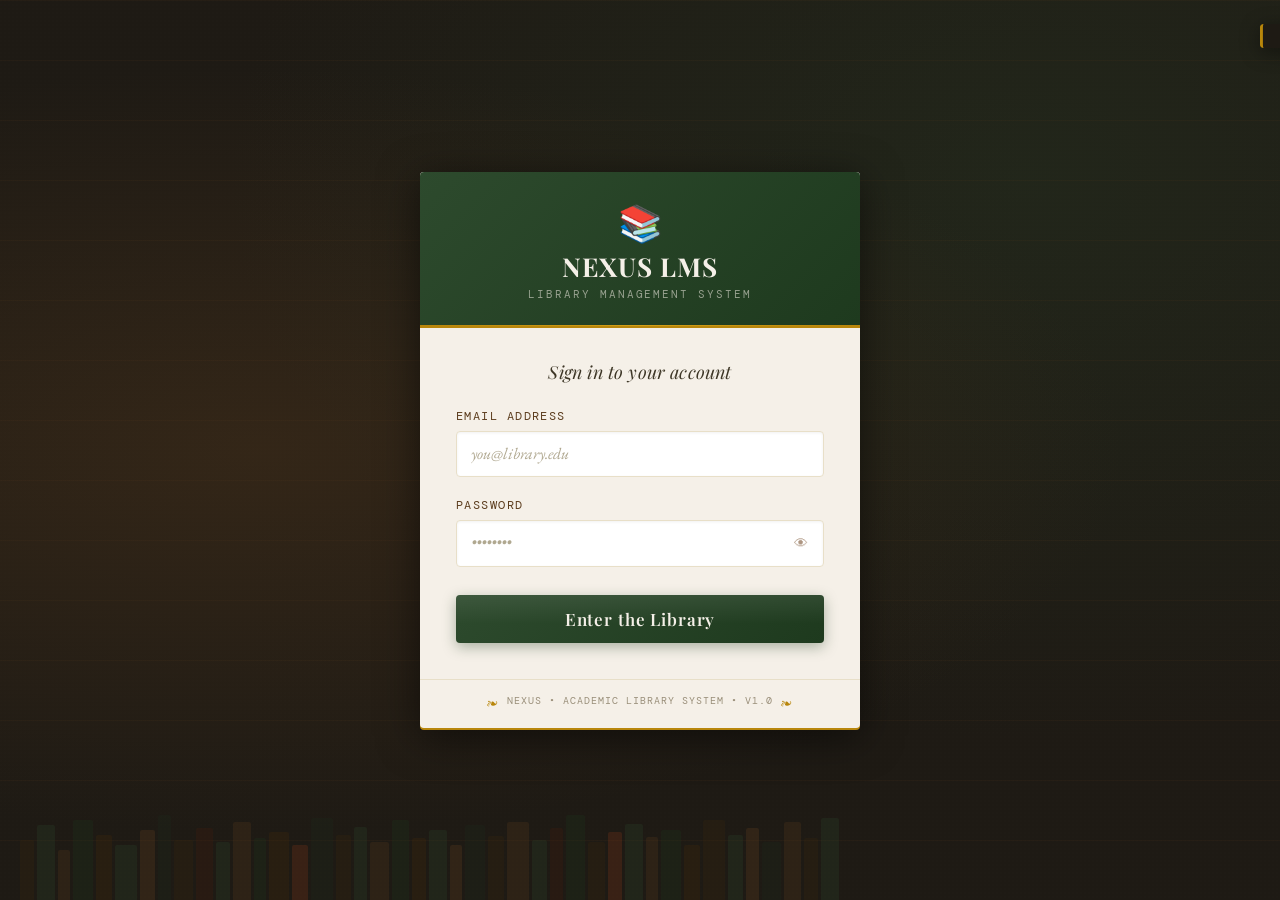
<file: frontend/index.html>
<!DOCTYPE html>
<html lang="en">
<head>
  <meta charset="UTF-8" />
  <meta name="viewport" content="width=device-width, initial-scale=1.0"/>
  <title>NEXUS LMS — Login</title>
  <link href="https://fonts.googleapis.com/css2?family=Playfair+Display:ital,wght@0,400;0,600;0,700;1,400&family=EB+Garamond:ital,wght@0,400;0,500;1,400&family=DM+Mono:wght@400;500&display=swap" rel="stylesheet"/>
  <link rel="stylesheet" href="css/style.css"/>
</head>
<body>

  <!-- Decorative book spines along the bottom -->
  <div class="spines" id="spines"></div>

  <div class="card">

    <!-- Header ribbon -->
    <div class="ribbon">
      <span class="logo-icon">📚</span>
      <div class="library-name">NEXUS LMS</div>
      <div class="library-sub">Library Management System</div>
    </div>

    <!-- Login form -->
    <div class="form-body">
      <p class="form-heading">Sign in to your account</p>

      <div class="field">
        <label for="email">Email Address</label>
        <input type="email" id="email" placeholder="you@library.edu" autocomplete="username"/>
        <span class="error-msg" id="emailError">Please enter a valid email address.</span>
      </div>

      <div class="field">
        <label for="password">Password</label>
        <div class="password-wrapper">
          <input type="password" id="password" placeholder="••••••••" autocomplete="current-password"/>
          <button class="toggle-pw" type="button" id="togglePw" title="Show/hide password">👁</button>
        </div>
        <span class="error-msg" id="passwordError">Password cannot be empty.</span>
      </div>

      <span class="error-msg" id="loginError"></span>

      <button class="btn-login" id="loginBtn" type="button">Enter the Library</button>
    </div>

    <!-- Footer -->
    <div class="card-footer">
      <span class="footer-ornament">❧</span>
      <span class="footer-text">NEXUS &bull; Academic Library System &bull; v1.0</span>
      <span class="footer-ornament">❧</span>
    </div>

  </div>

  <!-- Toast notification -->
  <div class="toast" id="toast"></div>

  <script src="js/auth.js"></script>
</body>
</html>
</file>
<file: frontend/css/style.css>
/* ─── Reset ───────────────────────────────────────────────── */
*, *::before, *::after { box-sizing: border-box; margin: 0; padding: 0; }

/* ─── Design Tokens ───────────────────────────────────────── */
:root {
  --cream:        #f5f0e8;
  --cream-dark:   #ede5d4;
  --parchment:    #e8dfc8;
  --ink:          #1e1a14;
  --ink-light:    #3d3626;
  --brown:        #5c3d1e;
  --brown-light:  #7a5230;
  --green:        #2d4a2d;
  --green-light:  #3d6b3d;
  --gold:         #b8860b;
  --gold-light:   #d4a017;
  --rust:         #8b3a1a;
  --shadow:       rgba(30, 26, 20, 0.18);
  --radius:       4px;
}

/* ─── Body & Background ───────────────────────────────────── */
body {
  min-height: 100vh;
  background-color: var(--ink);
  background-image:
    radial-gradient(ellipse at 20% 50%, rgba(92, 61, 30, 0.35) 0%, transparent 60%),
    radial-gradient(ellipse at 80% 20%, rgba(45, 74, 45, 0.25) 0%, transparent 55%),
    url("data:image/svg+xml,%3Csvg xmlns='http://www.w3.org/2000/svg' width='4' height='4'%3E%3Crect width='4' height='4' fill='%231e1a14'/%3E%3Ccircle cx='1' cy='1' r='0.4' fill='%23ffffff08'/%3E%3C/svg%3E");
  display: flex;
  align-items: center;
  justify-content: center;
  font-family: 'EB Garamond', Georgia, serif;
  overflow: hidden;
  position: relative;
}

/* Decorative horizontal shelf lines */
body::before {
  content: '';
  position: fixed;
  inset: 0;
  background-image: repeating-linear-gradient(
    0deg,
    transparent,
    transparent 59px,
    rgba(92, 61, 30, 0.12) 59px,
    rgba(92, 61, 30, 0.12) 60px
  );
  pointer-events: none;
  z-index: 0;
}

/* ─── Decorative Book Spines ──────────────────────────────── */
.spines {
  position: fixed;
  left: 0; right: 0; bottom: 0;
  height: 90px;
  display: flex;
  align-items: flex-end;
  gap: 3px;
  padding: 0 20px;
  z-index: 0;
  opacity: 0.25;
}

.spine {
  flex-shrink: 0;
  border-radius: 2px 2px 0 0;
  animation: spineRise 1.2s ease both;
}

@keyframes spineRise {
  from { transform: translateY(100%); opacity: 0; }
  to   { transform: translateY(0);    opacity: 1; }
}

/* ─── Card ────────────────────────────────────────────────── */
.card {
  position: relative;
  z-index: 1;
  width: 440px;
  background: var(--cream);
  border-radius: var(--radius);
  box-shadow:
    0 2px 0 var(--gold),
    0 8px 40px rgba(0, 0, 0, 0.55),
    inset 0 1px 0 rgba(255, 255, 255, 0.6);
  overflow: hidden;
  animation: cardIn 0.7s cubic-bezier(0.22, 1, 0.36, 1) both;
}

@keyframes cardIn {
  from { opacity: 0; transform: translateY(28px) scale(0.97); }
  to   { opacity: 1; transform: translateY(0)    scale(1);    }
}

/* ─── Ribbon Header ───────────────────────────────────────── */
.ribbon {
  background: var(--green);
  background-image: linear-gradient(135deg, var(--green) 0%, #1e3a1e 100%);
  padding: 28px 36px 24px;
  text-align: center;
  border-bottom: 3px solid var(--gold);
  position: relative;
}

.ribbon::after {
  content: '';
  position: absolute;
  bottom: -1px; left: 0; right: 0;
  height: 1px;
  background: linear-gradient(90deg, transparent, var(--gold-light), transparent);
}

.logo-icon {
  font-size: 36px;
  margin-bottom: 6px;
  display: block;
  animation: iconDrop 0.5s 0.3s cubic-bezier(0.22, 1, 0.36, 1) both;
}

@keyframes iconDrop {
  from { opacity: 0; transform: translateY(-12px); }
  to   { opacity: 1; transform: translateY(0); }
}

.library-name {
  font-family: 'Playfair Display', serif;
  font-size: 26px;
  font-weight: 700;
  color: var(--cream);
  letter-spacing: 0.04em;
  line-height: 1.1;
}

.library-sub {
  font-family: 'DM Mono', monospace;
  font-size: 11px;
  color: rgba(245, 240, 232, 0.55);
  letter-spacing: 0.18em;
  text-transform: uppercase;
  margin-top: 5px;
}

/* ─── Form Body ───────────────────────────────────────────── */
.form-body {
  padding: 32px 36px 36px;
}

.form-heading {
  font-family: 'Playfair Display', serif;
  font-size: 18px;
  font-weight: 400;
  font-style: italic;
  color: var(--ink-light);
  margin-bottom: 24px;
  text-align: center;
  letter-spacing: 0.01em;
}

.field {
  margin-bottom: 20px;
}

label {
  display: block;
  font-size: 12px;
  font-family: 'DM Mono', monospace;
  letter-spacing: 0.12em;
  text-transform: uppercase;
  color: var(--brown);
  margin-bottom: 7px;
}

/* ─── Inputs ──────────────────────────────────────────────── */
/*
  Fix: font-family is explicitly forced on all states including
  [type="text"] so toggling password visibility does not
  cause any visual shift in the text box appearance.
*/
input[type="email"],
input[type="password"],
input[type="text"] {
  width: 100%;
  padding: 11px 42px 11px 14px;
  font-family: 'EB Garamond', Georgia, serif;
  font-size: 16px;
  line-height: 1.4;
  color: var(--ink);
  background: #fff;
  border: 1.5px solid var(--parchment);
  border-radius: var(--radius);
  outline: none;
  transition: border-color 0.2s, box-shadow 0.2s;
  box-shadow: inset 0 1px 3px rgba(0, 0, 0, 0.06);
  /* Prevent any browser reflow on type change */
  -webkit-appearance: none;
  appearance: none;
}

input[type="email"]:focus,
input[type="password"]:focus,
input[type="text"]:focus {
  border-color: var(--green);
  box-shadow: 0 0 0 3px rgba(45, 74, 45, 0.12), inset 0 1px 3px rgba(0, 0, 0, 0.06);
}

input::placeholder {
  color: #b0a890;
  font-style: italic;
}

/* ─── Password Wrapper ────────────────────────────────────── */
.password-wrapper {
  position: relative;
}

.toggle-pw {
  position: absolute;
  right: 12px;
  top: 50%;
  transform: translateY(-50%);
  background: none;
  border: none;
  cursor: pointer;
  font-size: 14px;
  color: var(--brown-light);
  padding: 2px 4px;
  line-height: 1;
  opacity: 0.6;
  transition: opacity 0.15s;
  /* Keep button from affecting input layout */
  z-index: 1;
}

.toggle-pw:hover { opacity: 1; }

/* ─── Error Messages ──────────────────────────────────────── */
.error-msg {
  display: none;
  margin-top: 6px;
  font-size: 13px;
  color: var(--rust);
  font-style: italic;
}

.error-msg.visible,
.error-msg[style*="display: block"] {
  display: block;
}

/* ─── Login Button ────────────────────────────────────────── */
.btn-login {
  width: 100%;
  margin-top: 8px;
  padding: 13px;
  background: var(--green);
  background-image: linear-gradient(135deg, var(--green) 0%, #1e3a1e 100%);
  color: var(--cream);
  border: none;
  border-radius: var(--radius);
  font-family: 'Playfair Display', serif;
  font-size: 17px;
  font-weight: 600;
  letter-spacing: 0.05em;
  cursor: pointer;
  box-shadow: 0 4px 14px rgba(30, 58, 30, 0.35);
  transition: background-image 0.2s, transform 0.12s, box-shadow 0.15s;
  position: relative;
  overflow: hidden;
}

.btn-login::after {
  content: '';
  position: absolute;
  inset: 0;
  background: linear-gradient(180deg, rgba(255, 255, 255, 0.08) 0%, transparent 60%);
  pointer-events: none;
}

.btn-login:hover:not(:disabled) {
  background-image: linear-gradient(135deg, var(--green-light) 0%, var(--green) 100%);
  box-shadow: 0 6px 20px rgba(30, 58, 30, 0.45);
  transform: translateY(-1px);
}

.btn-login:active:not(:disabled) {
  transform: translateY(1px);
  box-shadow: 0 2px 8px rgba(30, 58, 30, 0.3);
}

.btn-login:disabled {
  opacity: 0.65;
  cursor: not-allowed;
}

/* ─── Button Spinner ──────────────────────────────────────── */
.spinner {
  display: inline-block;
  width: 16px;
  height: 16px;
  border: 2px solid rgba(245, 240, 232, 0.3);
  border-top-color: var(--cream);
  border-radius: 50%;
  animation: spin 0.7s linear infinite;
  vertical-align: middle;
  margin-right: 8px;
}

@keyframes spin { to { transform: rotate(360deg); } }

/* ─── Card Footer ─────────────────────────────────────────── */
.card-footer {
  padding: 14px 36px 20px;
  border-top: 1px solid var(--parchment);
  display: flex;
  align-items: center;
  justify-content: center;
  gap: 8px;
}

.footer-ornament {
  font-size: 11px;
  color: var(--gold);
  letter-spacing: 0.2em;
}

.footer-text {
  font-family: 'DM Mono', monospace;
  font-size: 10px;
  color: #9a8f7a;
  letter-spacing: 0.1em;
  text-transform: uppercase;
}

/* ─── Toast Notification ──────────────────────────────────── */
.toast {
  position: fixed;
  top: 24px;
  right: 24px;
  background: var(--ink);
  color: var(--cream);
  border-left: 3px solid var(--gold);
  padding: 12px 18px;
  border-radius: var(--radius);
  font-size: 14px;
  font-family: 'EB Garamond', serif;
  box-shadow: 0 4px 20px rgba(0, 0, 0, 0.4);
  z-index: 100;
  transform: translateX(110%);
  transition: transform 0.35s cubic-bezier(0.22, 1, 0.36, 1);
  max-width: 300px;
}

.toast.show        { transform: translateX(0); }
.toast.toast-error   { border-left-color: var(--rust); }
.toast.toast-success { border-left-color: var(--green-light); }
</file>
<file: frontend/css/dashboard.css>
/* ─── Reset ───────────────────────────────────────────────── */
*, *::before, *::after { box-sizing: border-box; margin: 0; padding: 0; }

/* ─── Design Tokens ───────────────────────────────────────── */
:root {
  --cream:          #f5f0e8;
  --cream-dark:     #ede5d4;
  --parchment:      #e8dfc8;
  --parchment-dark: #d6c9a8;
  --ink:            #1e1a14;
  --ink-light:      #3d3626;
  --ink-muted:      #6b5f4a;
  --brown:          #5c3d1e;
  --brown-light:    #7a5230;
  --green:          #2d4a2d;
  --green-light:    #3d6b3d;
  --green-pale:     #e8f0e8;
  --gold:           #b8860b;
  --gold-light:     #d4a017;
  --gold-pale:      #fdf3d0;
  --rust:           #8b3a1a;
  --rust-pale:      #fdecea;
  --blue-pale:      #e8edf5;
  --blue:           #2a3f6b;
  --sidebar-w:      240px;
  --navbar-h:       58px;
  --radius:         4px;
  --radius-lg:      8px;
  --shadow-sm:      0 1px 4px rgba(30,26,20,0.10);
  --shadow-md:      0 4px 16px rgba(30,26,20,0.14);
  --shadow-lg:      0 8px 32px rgba(30,26,20,0.18);
  --transition:     0.2s ease;
}

/* ─── Base ────────────────────────────────────────────────── */
html, body {
  height: 100%;
  font-family: 'EB Garamond', Georgia, serif;
  font-size: 16px;
  color: var(--ink);
  background: var(--cream-dark);
  overflow: hidden;
}

/* ─── Navbar ──────────────────────────────────────────────── */
.navbar {
  position: fixed;
  top: 0; left: 0; right: 0;
  height: var(--navbar-h);
  background: var(--green);
  background-image: linear-gradient(135deg, var(--green) 0%, #1e3a1e 100%);
  border-bottom: 2px solid var(--gold);
  display: flex;
  align-items: center;
  justify-content: space-between;
  padding: 0 20px 0 16px;
  z-index: 200;
  box-shadow: 0 2px 12px rgba(0,0,0,0.3);
}

.navbar-left {
  display: flex;
  align-items: center;
  gap: 12px;
}

.sidebar-toggle {
  background: none;
  border: none;
  color: rgba(245,240,232,0.7);
  font-size: 20px;
  cursor: pointer;
  padding: 4px 8px;
  border-radius: var(--radius);
  transition: background var(--transition), color var(--transition);
  line-height: 1;
}
.sidebar-toggle:hover {
  background: rgba(255,255,255,0.1);
  color: var(--cream);
}

.nav-logo { font-size: 22px; }

.nav-title {
  font-family: 'Playfair Display', serif;
  font-size: 20px;
  font-weight: 700;
  color: var(--cream);
  letter-spacing: 0.06em;
}
.nav-title-thin {
  font-weight: 400;
  opacity: 0.75;
}

.navbar-right {
  display: flex;
  align-items: center;
  gap: 16px;
}

.nav-user {
  display: flex;
  align-items: center;
  gap: 10px;
}

.user-avatar {
  width: 34px;
  height: 34px;
  border-radius: 50%;
  background: var(--gold);
  color: var(--ink);
  font-family: 'Playfair Display', serif;
  font-weight: 700;
  font-size: 14px;
  display: flex;
  align-items: center;
  justify-content: center;
  flex-shrink: 0;
  border: 2px solid rgba(255,255,255,0.2);
}

.user-info {
  display: flex;
  flex-direction: column;
  align-items: flex-end;
  gap: 2px;
}

.user-name {
  font-family: 'EB Garamond', serif;
  font-size: 14px;
  color: var(--cream);
  font-weight: 500;
  line-height: 1;
}

.role-badge {
  font-family: 'DM Mono', monospace;
  font-size: 9px;
  letter-spacing: 0.14em;
  text-transform: uppercase;
  padding: 2px 7px;
  border-radius: 20px;
  line-height: 1.4;
}
.role-badge.admin     { background: var(--rust);        color: #fff; }
.role-badge.librarian { background: var(--gold);        color: var(--ink); }
.role-badge.member    { background: rgba(255,255,255,0.18); color: var(--cream); }

.btn-logout {
  background: rgba(255,255,255,0.08);
  border: 1px solid rgba(255,255,255,0.18);
  color: rgba(245,240,232,0.8);
  font-family: 'DM Mono', monospace;
  font-size: 11px;
  letter-spacing: 0.1em;
  text-transform: uppercase;
  padding: 6px 14px;
  border-radius: var(--radius);
  cursor: pointer;
  transition: background var(--transition), color var(--transition);
  display: flex;
  align-items: center;
  gap: 6px;
}
.btn-logout:hover {
  background: rgba(139,58,26,0.5);
  border-color: var(--rust);
  color: var(--cream);
}

/* ─── App Body ────────────────────────────────────────────── */
.app-body {
  display: flex;
  height: 100vh;
  padding-top: var(--navbar-h);
}

/* ─── Sidebar ─────────────────────────────────────────────── */
.sidebar {
  width: var(--sidebar-w);
  flex-shrink: 0;
  background: var(--ink);
  background-image:
    linear-gradient(180deg, #1e1a14 0%, #16120d 100%),
    url("data:image/svg+xml,%3Csvg xmlns='http://www.w3.org/2000/svg' width='4' height='4'%3E%3Crect width='4' height='4' fill='%231e1a14'/%3E%3Ccircle cx='1' cy='1' r='0.4' fill='%23ffffff05'/%3E%3C/svg%3E");
  border-right: 1px solid rgba(184,134,11,0.2);
  display: flex;
  flex-direction: column;
  overflow: hidden;
  transition: width 0.25s cubic-bezier(0.4,0,0.2,1),
              transform 0.25s cubic-bezier(0.4,0,0.2,1);
  z-index: 100;
}

.sidebar.collapsed {
  width: 0;
}

/* ─── Sidebar Nav ─────────────────────────────────────────── */
.sidebar-nav {
  flex: 1;
  overflow-y: auto;
  overflow-x: hidden;
  padding: 16px 0 8px;
  scrollbar-width: thin;
  scrollbar-color: rgba(184,134,11,0.2) transparent;
}

.sidebar-nav::-webkit-scrollbar { width: 4px; }
.sidebar-nav::-webkit-scrollbar-track { background: transparent; }
.sidebar-nav::-webkit-scrollbar-thumb { background: rgba(184,134,11,0.2); border-radius: 4px; }

/* Group labels */
.nav-group-label {
  font-family: 'DM Mono', monospace;
  font-size: 9px;
  letter-spacing: 0.2em;
  text-transform: uppercase;
  color: rgba(184,134,11,0.5);
  padding: 16px 18px 6px;
  white-space: nowrap;
  overflow: hidden;
}

/* Nav items */
.nav-item {
  display: flex;
  align-items: center;
  gap: 11px;
  padding: 10px 18px;
  cursor: pointer;
  color: rgba(245,240,232,0.6);
  font-family: 'EB Garamond', serif;
  font-size: 15px;
  white-space: nowrap;
  overflow: hidden;
  border-left: 3px solid transparent;
  transition: background var(--transition),
              color var(--transition),
              border-color var(--transition);
  user-select: none;
  animation: navItemIn 0.3s ease both;
}

@keyframes navItemIn {
  from { opacity: 0; transform: translateX(-10px); }
  to   { opacity: 1; transform: translateX(0); }
}

.nav-item:hover {
  background: rgba(255,255,255,0.05);
  color: var(--cream);
}

.nav-item.active {
  background: rgba(45,74,45,0.35);
  color: var(--cream);
  border-left-color: var(--gold);
}

.nav-item .nav-icon {
  font-size: 16px;
  flex-shrink: 0;
  width: 20px;
  text-align: center;
}

.nav-item .nav-label {
  overflow: hidden;
  text-overflow: ellipsis;
}

/* ─── Sidebar Footer ──────────────────────────────────────── */
.sidebar-footer {
  padding: 12px 18px;
  border-top: 1px solid rgba(184,134,11,0.15);
}

.sidebar-footer-text {
  font-family: 'DM Mono', monospace;
  font-size: 9px;
  letter-spacing: 0.15em;
  text-transform: uppercase;
  color: rgba(245,240,232,0.2);
  white-space: nowrap;
  overflow: hidden;
}

/* ─── Main Content ────────────────────────────────────────── */
.main-content {
  flex: 1;
  overflow-y: auto;
  overflow-x: hidden;
  background: var(--cream-dark);
  background-image:
    url("data:image/svg+xml,%3Csvg xmlns='http://www.w3.org/2000/svg' width='60' height='60'%3E%3Cpath d='M0 60L60 0' stroke='%23c8b89808' stroke-width='1'/%3E%3C/svg%3E");
  min-height: 0;
}

/* Page header inside content */
.page-header {
  background: var(--cream);
  border-bottom: 2px solid var(--parchment-dark);
  padding: 22px 32px 18px;
  display: flex;
  align-items: flex-end;
  justify-content: space-between;
  gap: 16px;
  position: sticky;
  top: 0;
  z-index: 10;
  box-shadow: var(--shadow-sm);
}

.page-title {
  font-family: 'Playfair Display', serif;
  font-size: 26px;
  font-weight: 700;
  color: var(--ink);
  line-height: 1.1;
}

.page-subtitle {
  font-family: 'EB Garamond', serif;
  font-size: 14px;
  color: var(--ink-muted);
  font-style: italic;
  margin-top: 3px;
}

.page-actions {
  display: flex;
  gap: 10px;
  flex-shrink: 0;
}

.page-body {
  padding: 28px 32px;
  animation: contentIn 0.25s ease both;
}

@keyframes contentIn {
  from { opacity: 0; transform: translateY(10px); }
  to   { opacity: 1; transform: translateY(0); }
}

/* ─── Content Placeholder ─────────────────────────────────── */
.content-placeholder {
  display: flex;
  flex-direction: column;
  align-items: center;
  justify-content: center;
  height: 100%;
  min-height: 400px;
  gap: 12px;
  opacity: 0.4;
}

.placeholder-icon {
  font-size: 52px;
  animation: float 3s ease-in-out infinite;
}

@keyframes float {
  0%, 100% { transform: translateY(0); }
  50%       { transform: translateY(-8px); }
}

.placeholder-text {
  font-family: 'Playfair Display', serif;
  font-size: 16px;
  font-style: italic;
  color: var(--ink-muted);
}

/* ─── Shared UI Components ────────────────────────────────── */

/* Buttons */
.btn-primary {
  background: var(--green);
  background-image: linear-gradient(135deg, var(--green) 0%, #1e3a1e 100%);
  color: var(--cream);
  border: none;
  padding: 9px 20px;
  border-radius: var(--radius);
  font-family: 'EB Garamond', serif;
  font-size: 15px;
  cursor: pointer;
  transition: transform var(--transition), box-shadow var(--transition);
  box-shadow: 0 2px 8px rgba(30,58,30,0.3);
}
.btn-primary:hover {
  transform: translateY(-1px);
  box-shadow: 0 4px 14px rgba(30,58,30,0.4);
}

.btn-secondary {
  background: var(--cream);
  color: var(--ink-light);
  border: 1.5px solid var(--parchment-dark);
  padding: 9px 20px;
  border-radius: var(--radius);
  font-family: 'EB Garamond', serif;
  font-size: 15px;
  cursor: pointer;
  transition: background var(--transition), border-color var(--transition);
}
.btn-secondary:hover {
  background: var(--parchment);
  border-color: var(--brown-light);
}

.btn-danger {
  background: var(--rust);
  color: #fff;
  border: none;
  padding: 9px 20px;
  border-radius: var(--radius);
  font-family: 'EB Garamond', serif;
  font-size: 15px;
  cursor: pointer;
  transition: opacity var(--transition);
}
.btn-danger:hover { opacity: 0.85; }

.btn-icon {
  background: none;
  border: 1px solid var(--parchment-dark);
  color: var(--ink-muted);
  width: 32px; height: 32px;
  border-radius: var(--radius);
  cursor: pointer;
  display: flex; align-items: center; justify-content: center;
  font-size: 14px;
  transition: background var(--transition), color var(--transition);
}
.btn-icon:hover { background: var(--parchment); color: var(--ink); }
.btn-icon.danger:hover { background: var(--rust-pale); color: var(--rust); border-color: var(--rust); }

/* Status badges */
.badge {
  display: inline-block;
  padding: 2px 10px;
  border-radius: 20px;
  font-family: 'DM Mono', monospace;
  font-size: 10px;
  letter-spacing: 0.1em;
  text-transform: uppercase;
  font-weight: 500;
}
.badge-available  { background: #d4edda; color: #155724; }
.badge-borrowed   { background: #fff3cd; color: #856404; }
.badge-reserved   { background: var(--blue-pale); color: var(--blue); }
.badge-lost       { background: var(--rust-pale); color: var(--rust); }
.badge-active     { background: #d4edda; color: #155724; }
.badge-suspended  { background: #fff3cd; color: #856404; }
.badge-expired    { background: var(--rust-pale); color: var(--rust); }
.badge-pending    { background: #fff3cd; color: #856404; }
.badge-approved   { background: #d4edda; color: #155724; }
.badge-cancelled  { background: var(--rust-pale); color: var(--rust); }
.badge-completed  { background: var(--green-pale); color: var(--green); }
.badge-paid       { background: #d4edda; color: #155724; }
.badge-unpaid     { background: var(--rust-pale); color: var(--rust); }

/* Cards */
.card {
  background: var(--cream);
  border: 1px solid var(--parchment-dark);
  border-radius: var(--radius-lg);
  box-shadow: var(--shadow-sm);
  overflow: hidden;
}

.card-header {
  padding: 16px 20px;
  border-bottom: 1px solid var(--parchment);
  display: flex;
  align-items: center;
  justify-content: space-between;
  gap: 12px;
}

.card-title {
  font-family: 'Playfair Display', serif;
  font-size: 16px;
  font-weight: 600;
  color: var(--ink);
}

.card-body { padding: 20px; }

/* Stat cards (dashboard home) */
.stat-grid {
  display: grid;
  grid-template-columns: repeat(auto-fill, minmax(180px, 1fr));
  gap: 16px;
  margin-bottom: 28px;
}

.stat-card {
  background: var(--cream);
  border: 1px solid var(--parchment-dark);
  border-radius: var(--radius-lg);
  padding: 20px;
  box-shadow: var(--shadow-sm);
  display: flex;
  flex-direction: column;
  gap: 6px;
  border-top: 3px solid var(--gold);
  animation: cardIn 0.35s ease both;
}

@keyframes cardIn {
  from { opacity: 0; transform: translateY(12px); }
  to   { opacity: 1; transform: translateY(0); }
}

.stat-label {
  font-family: 'DM Mono', monospace;
  font-size: 10px;
  letter-spacing: 0.14em;
  text-transform: uppercase;
  color: var(--ink-muted);
}

.stat-value {
  font-family: 'Playfair Display', serif;
  font-size: 32px;
  font-weight: 700;
  color: var(--ink);
  line-height: 1;
}

.stat-icon {
  font-size: 20px;
  margin-bottom: 4px;
}

/* Table */
.table-wrapper {
  overflow-x: auto;
}

table {
  width: 100%;
  border-collapse: collapse;
  font-size: 15px;
}

thead tr {
  background: var(--ink);
  color: var(--cream);
}

thead th {
  padding: 11px 14px;
  text-align: left;
  font-family: 'DM Mono', monospace;
  font-size: 10px;
  letter-spacing: 0.12em;
  text-transform: uppercase;
  font-weight: 500;
  white-space: nowrap;
}

tbody tr {
  border-bottom: 1px solid var(--parchment);
  transition: background var(--transition);
}

tbody tr:last-child { border-bottom: none; }
tbody tr:hover { background: var(--gold-pale); }

tbody td {
  padding: 11px 14px;
  color: var(--ink-light);
  vertical-align: middle;
}

.td-actions {
  display: flex;
  gap: 6px;
  align-items: center;
}

/* Search input */
.search-bar {
  position: relative;
  max-width: 280px;
}

.search-bar input {
  width: 100%;
  padding: 9px 14px 9px 36px;
  font-family: 'EB Garamond', serif;
  font-size: 15px;
  color: var(--ink);
  background: var(--cream);
  border: 1.5px solid var(--parchment-dark);
  border-radius: var(--radius);
  outline: none;
  transition: border-color var(--transition), box-shadow var(--transition);
}

.search-bar input:focus {
  border-color: var(--green);
  box-shadow: 0 0 0 3px rgba(45,74,45,0.1);
}

.search-bar::before {
  content: '🔍';
  position: absolute;
  left: 10px;
  top: 50%;
  transform: translateY(-50%);
  font-size: 13px;
  pointer-events: none;
}

/* Form inside modal */
.form-grid {
  display: grid;
  grid-template-columns: 1fr 1fr;
  gap: 16px;
}

.form-field {
  display: flex;
  flex-direction: column;
  gap: 6px;
}

.form-field.full { grid-column: 1 / -1; }

.form-field label {
  font-family: 'DM Mono', monospace;
  font-size: 10px;
  letter-spacing: 0.12em;
  text-transform: uppercase;
  color: var(--brown);
}

.form-field input,
.form-field select,
.form-field textarea {
  padding: 9px 12px;
  font-family: 'EB Garamond', serif;
  font-size: 15px;
  color: var(--ink);
  background: #fff;
  border: 1.5px solid var(--parchment-dark);
  border-radius: var(--radius);
  outline: none;
  transition: border-color var(--transition), box-shadow var(--transition);
  -webkit-appearance: none;
  appearance: none;
}

.form-field input:focus,
.form-field select:focus,
.form-field textarea:focus {
  border-color: var(--green);
  box-shadow: 0 0 0 3px rgba(45,74,45,0.1);
}

.form-field textarea { resize: vertical; min-height: 80px; }

/* ─── Modal ───────────────────────────────────────────────── */
.modal-overlay {
  position: fixed;
  inset: 0;
  background: rgba(30,26,20,0.65);
  backdrop-filter: blur(2px);
  z-index: 500;
  display: flex;
  align-items: center;
  justify-content: center;
  opacity: 0;
  pointer-events: none;
  transition: opacity 0.2s ease;
}

.modal-overlay.open {
  opacity: 1;
  pointer-events: all;
}

.modal-box {
  background: var(--cream);
  border-radius: var(--radius-lg);
  box-shadow: var(--shadow-lg), 0 0 0 1px var(--parchment-dark);
  padding: 28px 32px;
  width: 480px;
  max-width: 94vw;
  max-height: 88vh;
  overflow-y: auto;
  transform: scale(0.96) translateY(10px);
  transition: transform 0.25s cubic-bezier(0.22,1,0.36,1);
}

.modal-overlay.open .modal-box {
  transform: scale(1) translateY(0);
}

.modal-title {
  font-family: 'Playfair Display', serif;
  font-size: 20px;
  font-weight: 700;
  color: var(--ink);
  margin-bottom: 8px;
}

.modal-body {
  font-size: 15px;
  color: var(--ink-muted);
  margin-bottom: 24px;
}

.modal-actions {
  display: flex;
  justify-content: flex-end;
  gap: 10px;
  margin-top: 24px;
}

.modal-close {
  position: absolute;
  top: 14px; right: 16px;
  background: none;
  border: none;
  font-size: 20px;
  cursor: pointer;
  color: var(--ink-muted);
  transition: color var(--transition);
}
.modal-close:hover { color: var(--rust); }

/* ─── Empty state ─────────────────────────────────────────── */
.empty-state {
  display: flex;
  flex-direction: column;
  align-items: center;
  justify-content: center;
  padding: 60px 20px;
  gap: 10px;
  opacity: 0.5;
}

.empty-state-icon { font-size: 40px; }
.empty-state-text {
  font-family: 'Playfair Display', serif;
  font-style: italic;
  font-size: 16px;
  color: var(--ink-muted);
}

/* ─── Loading spinner ─────────────────────────────────────── */
.spinner {
  display: inline-block;
  width: 20px; height: 20px;
  border: 2px solid var(--parchment-dark);
  border-top-color: var(--green);
  border-radius: 50%;
  animation: spin 0.7s linear infinite;
}

@keyframes spin { to { transform: rotate(360deg); } }

.loading-state {
  display: flex;
  align-items: center;
  justify-content: center;
  padding: 60px;
  gap: 12px;
  color: var(--ink-muted);
  font-style: italic;
}

/* ─── Toast ───────────────────────────────────────────────── */
.toast {
  position: fixed;
  bottom: 24px; right: 24px;
  background: var(--ink);
  color: var(--cream);
  border-left: 3px solid var(--gold);
  padding: 12px 18px;
  border-radius: var(--radius);
  font-size: 14px;
  font-family: 'EB Garamond', serif;
  box-shadow: var(--shadow-lg);
  z-index: 1000;
  transform: translateY(20px);
  opacity: 0;
  transition: transform 0.3s cubic-bezier(0.22,1,0.36,1), opacity 0.3s ease;
  max-width: 320px;
  pointer-events: none;
}

.toast.show {
  transform: translateY(0);
  opacity: 1;
}

.toast.toast-success { border-left-color: var(--green-light); }
.toast.toast-error   { border-left-color: var(--rust); }
.toast.toast-info    { border-left-color: var(--gold); }

/* ─── Scrollbar ───────────────────────────────────────────── */
.main-content {
  scrollbar-width: thin;
  scrollbar-color: var(--parchment-dark) transparent;
}
.main-content::-webkit-scrollbar { width: 6px; }
.main-content::-webkit-scrollbar-track { background: transparent; }
.main-content::-webkit-scrollbar-thumb { background: var(--parchment-dark); border-radius: 4px; }
</file>
